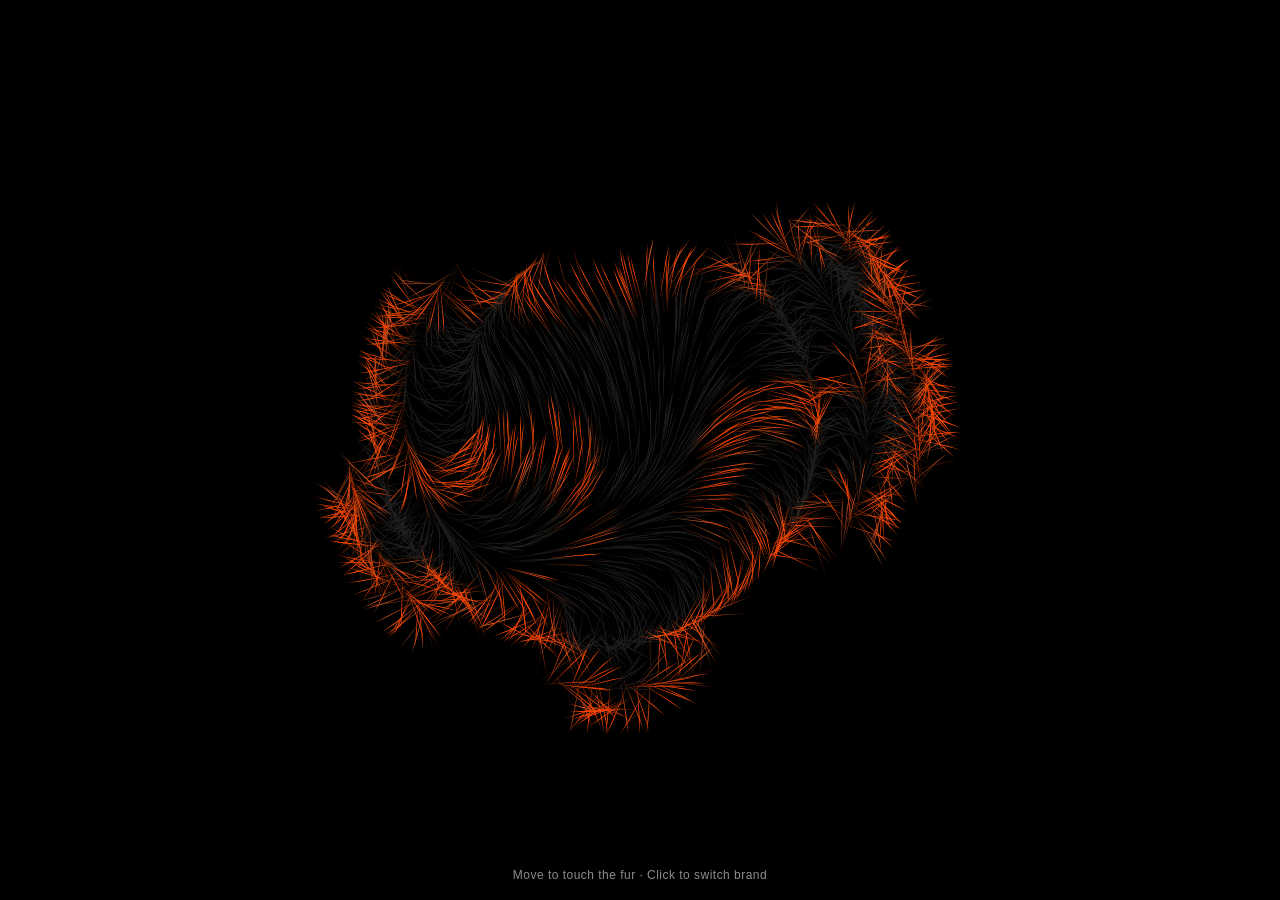
<file: lab/furry-brands.html>
<!doctype html>
<html lang="en">
<head>
<meta charset="utf-8">
<meta name="viewport" content="width=device-width,initial-scale=1">
<title>Furry Brands — Interactive</title>
<style>
  html,body{margin:0;height:100%;background:#000;overflow:hidden}
  canvas{display:block}
  .hint{position:fixed;left:50%;bottom:18px;transform:translateX(-50%);font:500 12px "Pretendard Variable",Pretendard,-apple-system,sans-serif;
    letter-spacing:.04em;color:rgba(255,255,255,.55);pointer-events:none;white-space:nowrap;transition:opacity .6s}
  body.capture .hint{display:none}
</style>
<script src="../assets/vendor/p5.min.js"></script>
<script src="furry/logos.js"></script>
</head>
<body>
<div class="hint">Move to touch the fur · Click to switch brand</div>
<script>if(!matchMedia('(hover: hover)').matches) document.querySelector('.hint').textContent='Drag to touch the fur · Tap to switch brand';</script>
<script>
/*
Furry Brands — sac studio (2023)
Ported from the original OpenProcessing sketch, which builds on
"Interactive logos" by Jason Labbe (jasonlabbe3d.com / twitter.com/russetPotato).
Logo images are sampled into thin rotating triangles that read as fur; the cursor parts it.
URL options: ?brand=0..4  ?capture (hide hint, no cursor)
*/
const SPIN_MULTIPLIER = 65;
const MIN_PARTICLE_COUNT = 200, MAX_PARTICLE_COUNT = 700;
const MIN_PARTICLE_SIZE = 14, MAX_PARTICLE_SIZE = 28;
const MIN_FORCE = 1, MAX_FORCE = 1;
const REPULSION_RADIUS = 200, REPULSION_STRENGTH = 0.0036;
const IMG_SCAN_STEPS = 1;

const params = new URLSearchParams(location.search);
const imgNames = window.FURRY_LOGOS; // fox, bape, playboy, puma, maison (see furry/logos.js)
let particles = [], indices = [], imgIndex = +(params.get('brand')||0) % imgNames.length;
let particleCount = 2500, maxSize = 0, img, S = 1; // S: scale of the 900px design space to the canvas

function setup(){
  const c = createCanvas(windowWidth, windowHeight);
  c.canvas.oncontextmenu = () => false;
  if (params.has('capture')) { document.body.classList.add('capture'); noCursor(); } else cursor('pointer');
  loadImg(imgNames[imgIndex]);
}
function windowResized(){ resizeCanvas(windowWidth, windowHeight); }

function draw(){
  background(0);
  if (!img) return;
  S = width < height ? min(width / 1000, height / 1000) : min(width / 1700, height / 1000); // portrait (phones): logo fills the width
  push();
  translate(width/2, height/2); scale(S); translate(-img.width/2, -img.height/2);
  noStroke();
  for (const p of particles){
    p.move();
    push();
    translate(p.pos.x, p.pos.y);
    rotate(radians(p.mapped_angle + p.vel.mag() * SPIN_MULTIPLIER));
    fill(p.color);
    triangle(p.size*-0.2, p.size*-1, 0, p.size, p.size*0.01, p.size*1.7);
    pop();
  }
  pop();
}
function mousePressed(){ if (mouseButton === LEFT) loadNextImg(); }
// pointer the fur reacts to (mouse position, or the finger while touching; parked far away otherwise)
let PX = -1e4, PY = -1e4;
function mouseMoved(){ PX = mouseX; PY = mouseY; }
function mouseDragged(){ PX = mouseX; PY = mouseY; }
// touches are handled natively below — these stop p5 from turning every touch into a click
function touchStarted(){} function touchMoved(){} function touchEnded(){}

function Particle(x, y, size, col){
  this.pos = createVector(img.width/2, img.height/2);
  this.vel = createVector(0,0); this.acc = createVector(0,0);
  this.target = createVector(x, y); this.size = size; this.color = col;
  this.mapped_angle = map(x,0,img.width,-180,180) + map(y,0,img.height,-180,180);
  this.maxForce = random(MIN_FORCE, MAX_FORCE);
  this.goToTarget = function(){
    const d = dist(this.pos.x,this.pos.y,this.target.x,this.target.y);
    if (d > 0.5){ const steer = p5.Vector.sub(this.target,this.pos).normalize(); steer.mult(map(min(d,150),0,150,0,this.maxForce)); this.acc.add(steer); }
  };
  this.avoidMouse = function(){
    const mx = (PX - width/2)/S + img.width/2, my = (PY - height/2)/S + img.height/2;
    const md = dist(this.pos.x,this.pos.y,mx,my);
    if (md < REPULSION_RADIUS){ const r = createVector(this.pos.x-mx, this.pos.y-my); r.mult(map(md,REPULSION_RADIUS,0,0,REPULSION_STRENGTH)); this.acc.add(r); }
  };
  this.move = function(){ this.goToTarget(); this.avoidMouse(); this.vel.mult(0.95); this.vel.add(this.acc); this.pos.add(this.vel); this.acc.mult(0); };
}

function loadNextImg(){ imgIndex = (imgIndex+1) % imgNames.length; loadImg(imgNames[imgIndex]); }
function loadImg(name){
  loadImage(name, im => { img = im;
    const k = Math.min(900 / im.width, 620 / im.height); // fit wide and tall logos to the same visual weight
    img.resize(Math.round(im.width * k), Math.round(im.height * k)); img.loadPixels(); spawnParticles(); });
}
function setupImg(){
  indices = [];
  for (let x=0; x<img.width; x+=IMG_SCAN_STEPS*4) for (let y=0; y<img.height; y+=IMG_SCAN_STEPS*4){
    const i = (x + y*img.width)*4; if (img.pixels[i+3] > 10) indices.push(i);
  }
}
function spawnParticles(){
  particles = []; setupImg();
  maxSize = map(particleCount, MIN_PARTICLE_COUNT, MAX_PARTICLE_COUNT, MAX_PARTICLE_SIZE, MIN_PARTICLE_SIZE);
  if (!indices.length) return;
  for (let n=0; n<particleCount; n++){
    let made = null, attempts = 0;
    while (!made){
      const index = indices[int(random(indices.length))];
      const x = (index/4) % img.width, y = (index/4) / img.width;
      const col = color(img.pixels[index], img.pixels[index+1], img.pixels[index+2], img.pixels[index+3]);
      if (particles.length){
        let smallest = null;
        for (const o of particles){ const s = (dist(x,y,o.target.x,o.target.y) - o.size/2)*2; if (smallest===null || s<smallest) smallest = s; }
        if (smallest > 0) made = new Particle(x, y, min(smallest, maxSize)*0.75, col);
      } else made = new Particle(x, y, maxSize, col);
      if (++attempts > 20) break;
    }
    if (made) particles.push(made);
  }
}
</script>
<script>
/* Touch: small finger moves play with the fur; only a clear vertical swipe scrolls the page
   (handed to the parent case page). A quick tap switches to the next brand. */
(function(){
  const st=document.createElement('style'); st.textContent='html,body,canvas{touch-action:none;overscroll-behavior:none}'; document.head.appendChild(st);
  const send=m=>{ try{ if(window.parent!==window) parent.postMessage(m,'*'); }catch(e){} };
  const SWIPE=60;                       // px of mostly-vertical travel before it counts as a scroll
  let t0=null, mode=null, lastY=0, lastT=0, vel=0;
  addEventListener('touchstart',e=>{ const t=e.touches[0]; t0={x:t.clientX,y:t.clientY,time:performance.now()}; mode=null; lastY=t.clientY; lastT=t0.time; vel=0; PX=t.clientX; PY=t.clientY; send({furryScroll:'stop'}); },{passive:true});
  addEventListener('touchmove',e=>{
    if(!t0) return; const t=e.touches[0], now=performance.now(), dx=t.clientX-t0.x, dy=t.clientY-t0.y;
    if(mode!=='scroll'){ if(Math.abs(dy)>SWIPE&&Math.abs(dy)>Math.abs(dx)*1.4){ mode='scroll'; lastY=t0.y+Math.sign(dy)*SWIPE*.5; } else if(Math.hypot(dx,dy)>10) mode='play'; }
    if(mode==='scroll'){ const d=t.clientY-lastY; send({furryScroll:'by',dy:-d}); vel=-d/Math.max(1,now-lastT)*16; PX=PY=-1e4; }
    else { PX=t.clientX; PY=t.clientY; }
    lastY=t.clientY; lastT=now;
  },{passive:true});
  const end=()=>{ if(!t0) return;
    if(mode==='scroll') send({furryScroll:'fling',v:vel});
    else if(!mode&&performance.now()-t0.time<350) loadNextImg();
    t0=null; mode=null; PX=PY=-1e4; };
  addEventListener('touchend',end,{passive:true}); addEventListener('touchcancel',end,{passive:true});
})();
</script>
<script>
/* When embedded in a case page, hand pointer moves to the parent so the site's symbol cursor keeps following */
(function(){
  if(window.parent===window||!matchMedia('(hover: hover) and (pointer: fine)').matches) return;
  const st=document.createElement('style'); st.textContent='html,body,canvas,*{cursor:none!important}'; document.head.appendChild(st);
  const send=m=>{ try{ parent.postMessage(m,'*'); }catch(e){} };
  addEventListener('pointermove',e=>{ if(e.pointerType==='mouse') send({symCursor:'move',x:e.clientX,y:e.clientY}); },{passive:true});
  document.addEventListener('mouseleave',()=>send({symCursor:'leave'}));
  // the canvas page blocks scroll chaining (overscroll-behavior:none for touch), so hand mouse-wheel / trackpad scrolling to the case page
  addEventListener('wheel',e=>{ if(e.ctrlKey) return; const k=e.deltaMode===1?16:e.deltaMode===2?innerHeight:1; send({furryScroll:'by',dy:e.deltaY*k}); },{passive:true});
})();
</script>
</body>
</html>
</file>
